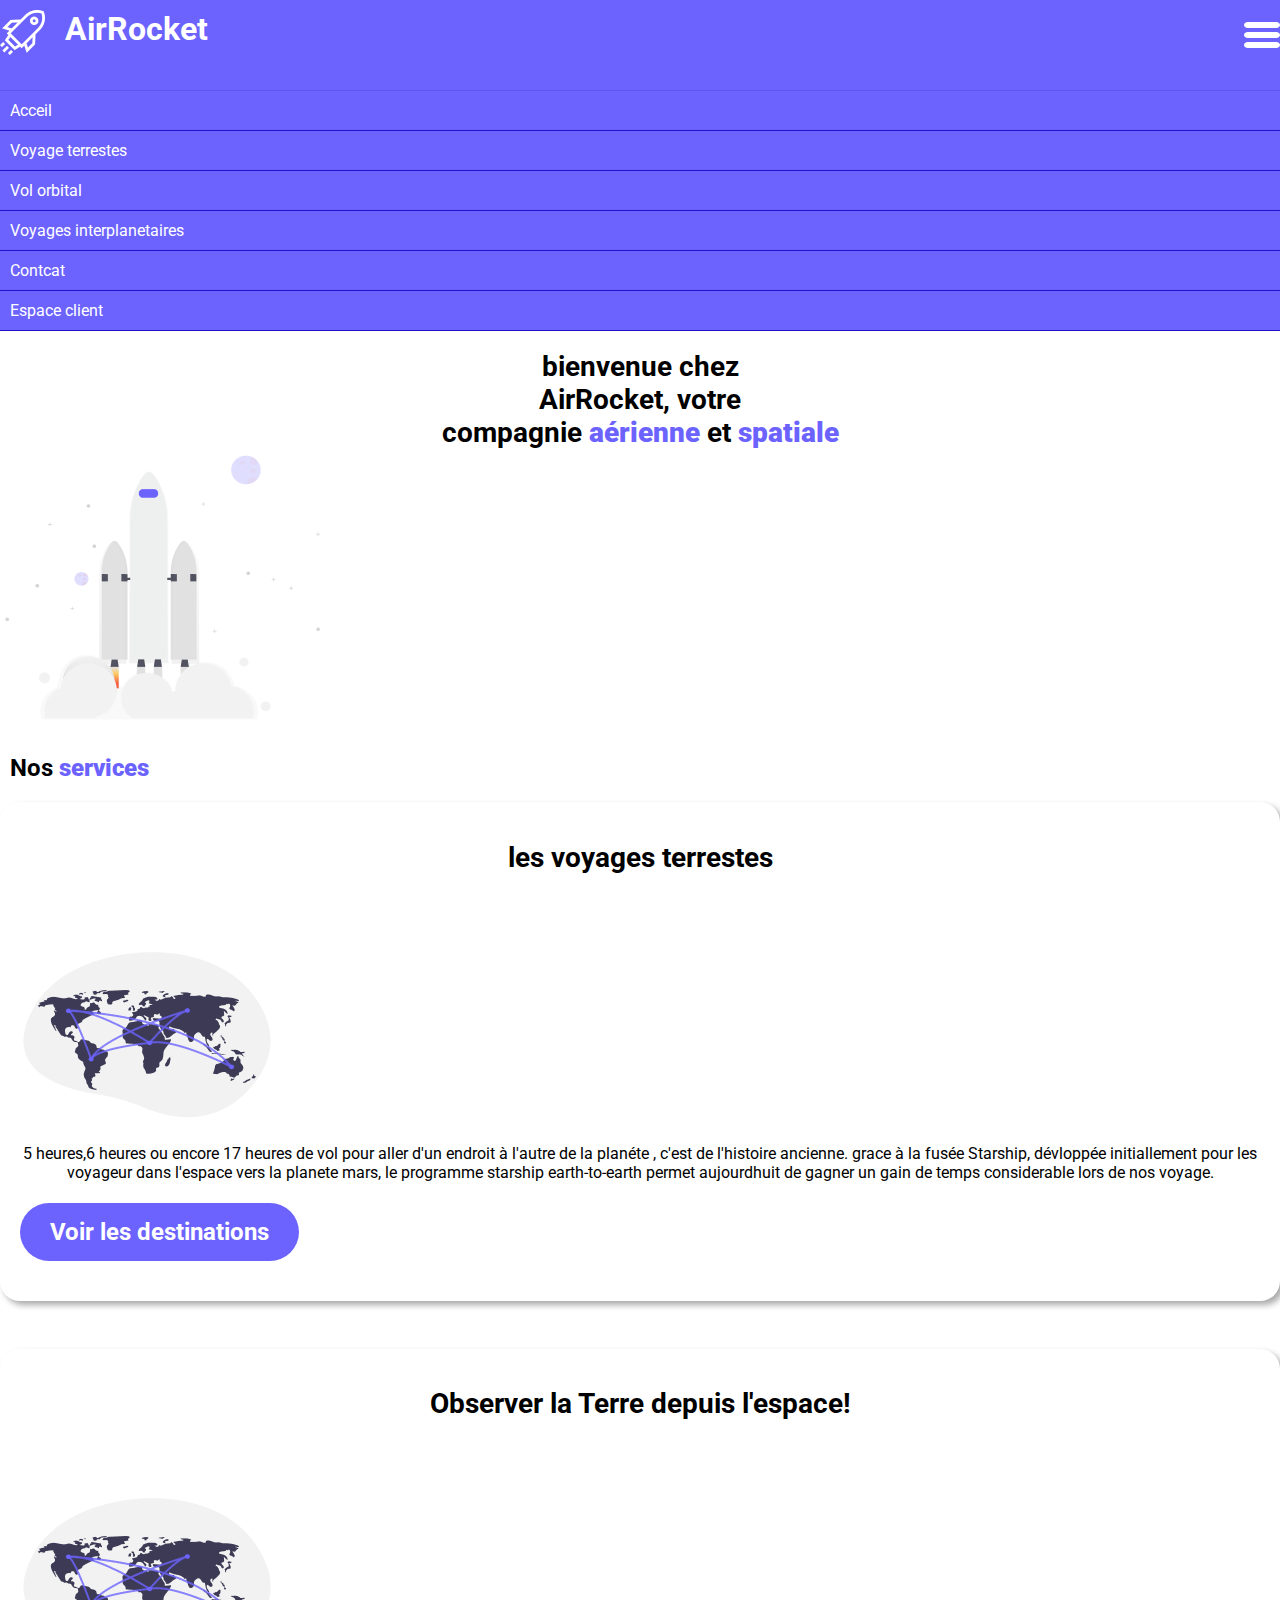
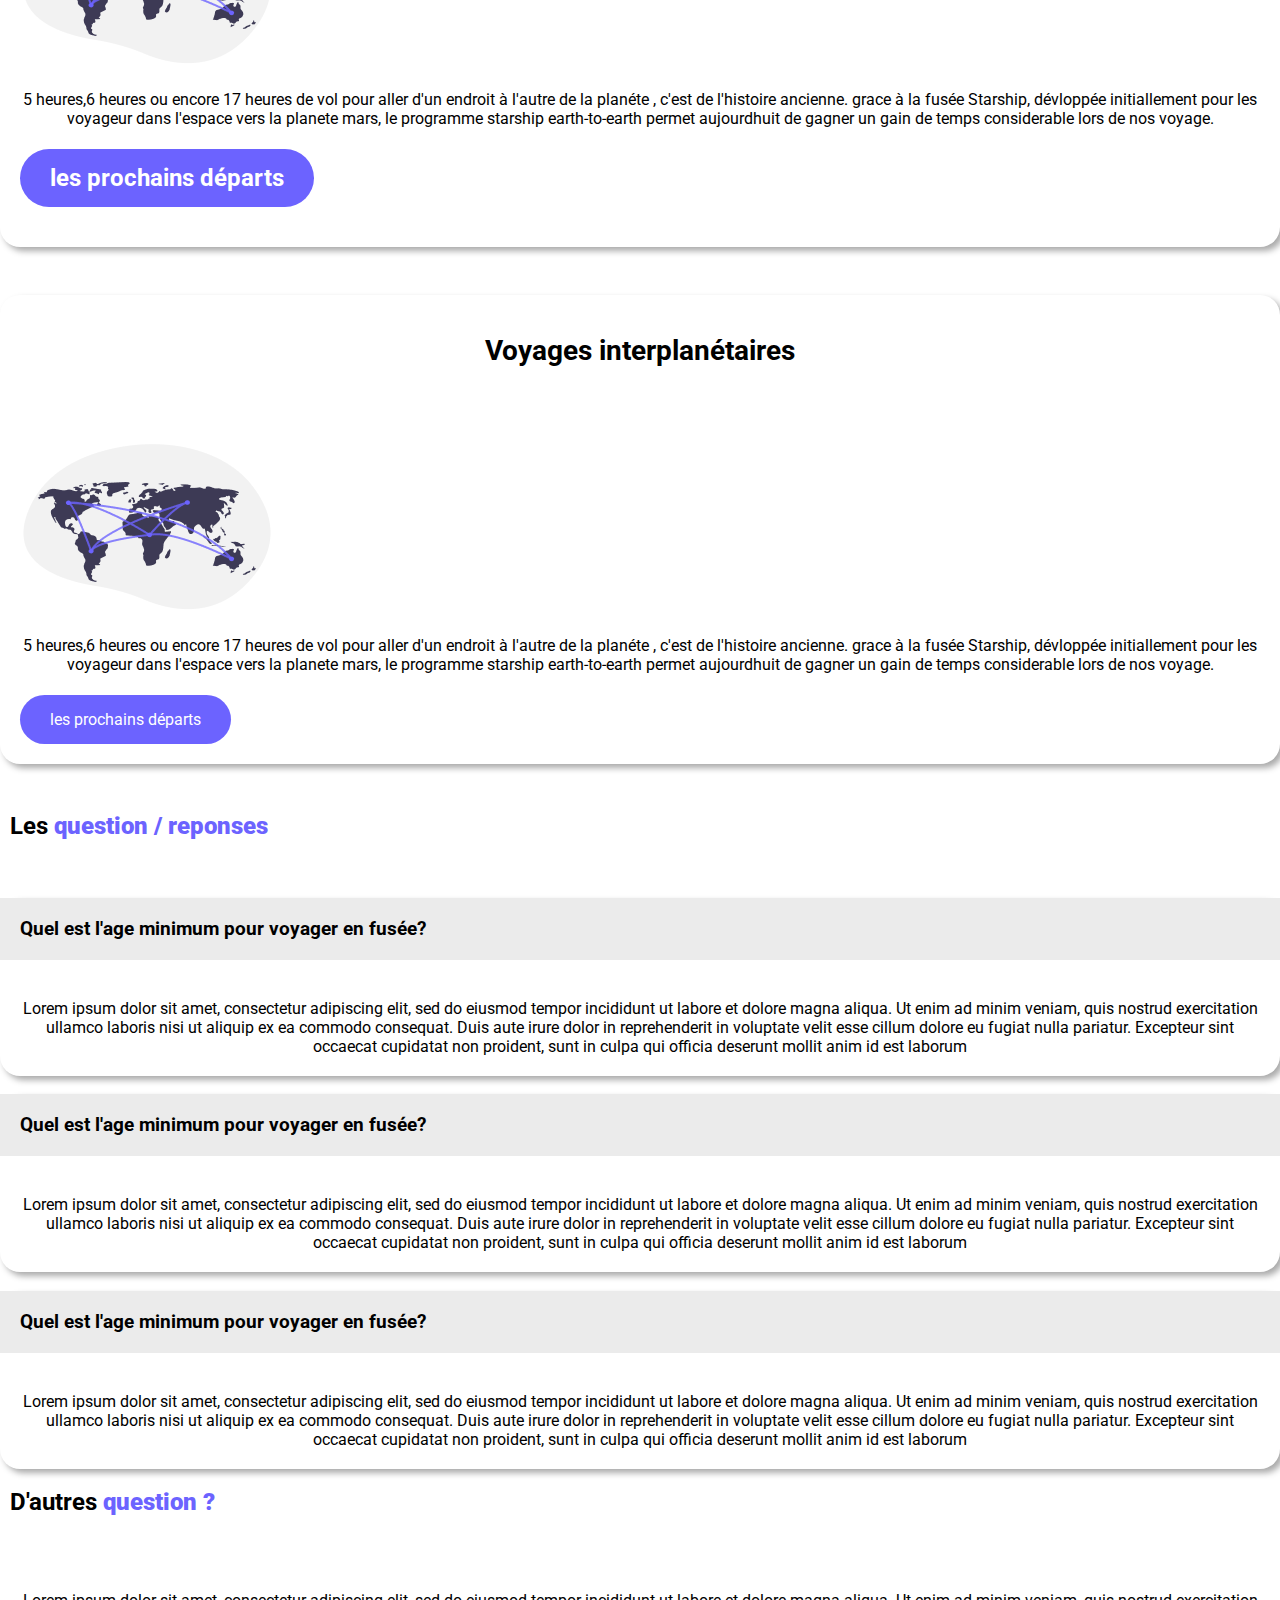
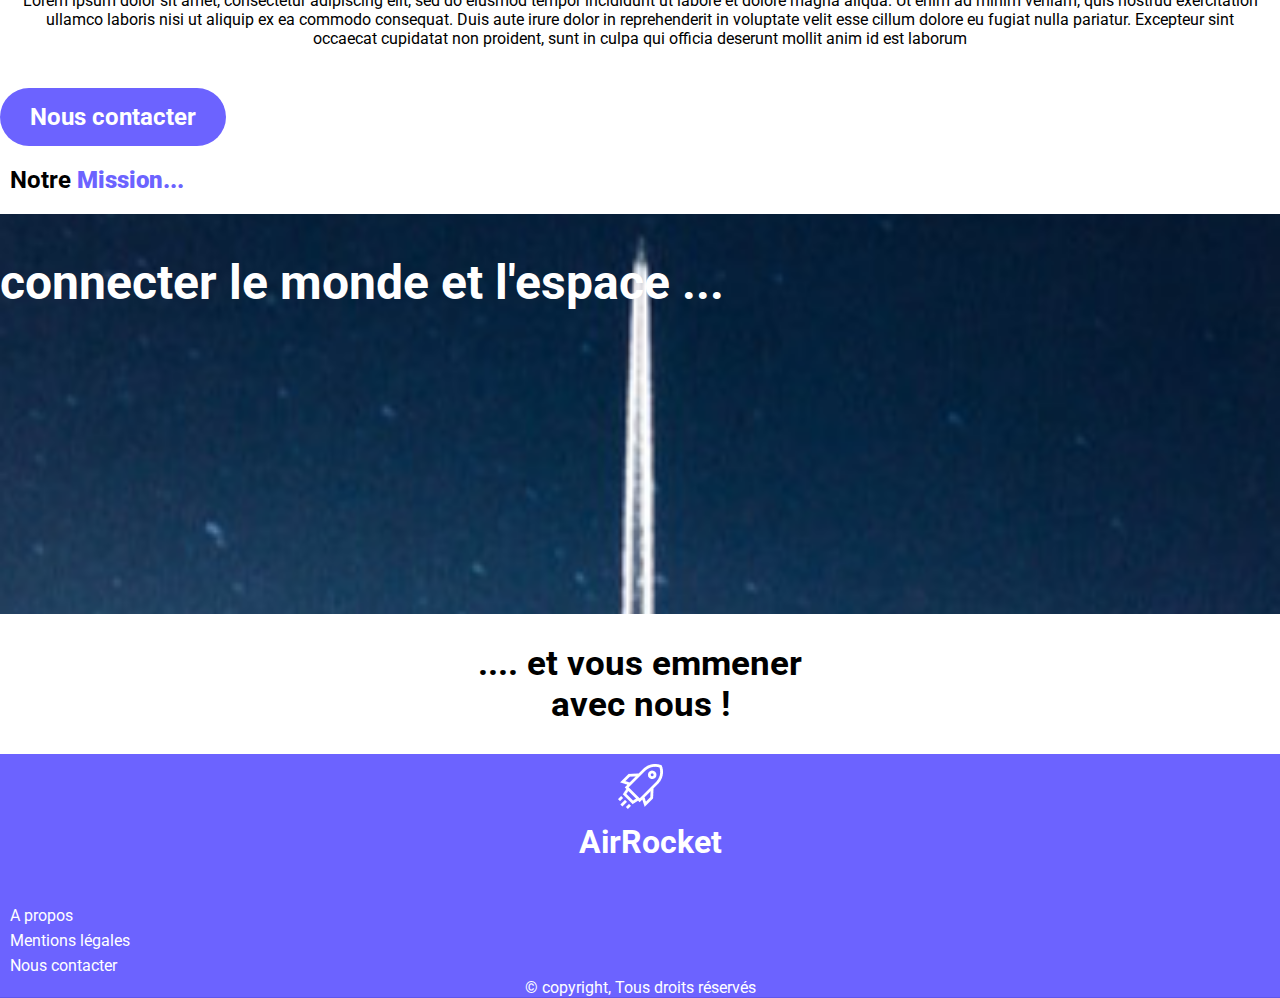
<file:  index-acceuil.html>
<!DOCTYPE html>
<html>

<head>
    <meta charset="utf-8">
    <meta name="viewport" content="width=device-width">
    <title> airrocket</title>
    <link rel="stylesheet" href="style.css" />
    <meta name="description" content="page d'acceuil du sie astrologique">
    <link href="https://fonts.googleapis.com/css2?family=Roboto:wght@500&display=swap" rel="stylesheet">
</head>

<body>

    <header class="site-header">
        <div class="contaner-header">
            <div class=" logo-right">
                <img class="dispo-logo" src="logo-airrocket/Group-2.png" alt="logo-airrocket">
                <h1 class="color-site"> AirRocket</h1>
            </div>

            <img class="options-header" src="troispoints/Icone Menu Burger.svg" at=" clic option">
        </div>
    </header>

    <nav class="site-menu">
        <a href="#" class="site-link">Acceil</a>
        <a href="#" class="site-link">Voyage terrestes</a>
        <a href="#" class="site-link">Vol orbital</a>
        <a href="#" class="site-link">Voyages interplanetaires</a>
        <a href="#" class="site-link"> Contcat</a>
        <a href="#" class="site-link">Espace client</a>
    </nav>

    <div>

        <h1>bienvenue chez <br>AirRocket, votre <br>compagnie <strong class="p-mot">aérienne </strong> et <strong
                class="p-mot">spatiale</strong></h1>

        <img src="illustration/Contenu.png" at="illlu-fusée" class="center">

        <h2 class="first-title">Nos <strong class="service-mot"> services</strong></h2>
    </div>


    <nav>

        <article>

            <h1 class="titre-voyage">les voyages terrestes </h1>

            <img src="logo-terre/card.png" at="illlu-terre" class="center">

            <p class="para-1">5 heures,6 heures ou encore 17 heures de vol pour aller d'un endroit à l'autre de la
                planéte , c'est de
                l'histoire ancienne.

                grace à la fusée Starship, dévloppée initiallement pour les voyageur dans l'espace vers la planete mars,
                le
                programme starship earth-to-earth permet aujourdhuit de gagner un gain de temps considerable lors de nos
                voyage.</p>

            <aside>
                <h2 class="sous-titre"><a href="#" class="clic-link">Voir les destinations </a></h2>
            </aside>
        </article>
    </nav>




    <article>
        <h1>Observer la Terre depuis l'espace!</h1>

        <img src="logo-terre/card.png" at="illlu-terre" class="center">

        <p id="para-2">5 heures,6 heures ou encore 17 heures de vol pour aller d'un endroit à l'autre de la planéte ,
            c'est de
            l'histoire ancienne.

            grace à la fusée Starship, dévloppée initiallement pour les voyageur dans l'espace vers la planete mars, le
            programme starship earth-to-earth permet aujourdhuit de gagner un gain de temps considerable lors de nos
            voyage.</p>

        <aside>
            <h2 class="sous-titre"><a href="#" class="clic-link">les prochains départs </a></h2>
        </aside>
    </article>


    <article>
        <h1>Voyages interplanétaires</h1>

        <img src="logo-terre/card.png" at="illlu-terre" class="center">

        <p id="para-2">5 heures,6 heures ou encore 17 heures de vol pour aller d'un endroit à l'autre de la planéte ,
            c'est de
            l'histoire ancienne.

            grace à la fusée Starship, dévloppée initiallement pour les voyageur dans l'espace vers la planete mars, le
            programme starship earth-to-earth permet aujourdhuit de gagner un gain de temps considerable lors de nos
            voyage.</p>

        <aside>
            <h2 class="sous-titre"></h2><a href="#" class="clic-link">les prochains départs </a></h2>
        </aside>
    </article>




    <nav>
        <h2><a href="#" class="clic-link-qst"> Les <strong class="p-mot"> question / reponses</strong></h2> </a>
    </nav>


    <artcicle>
        <section>
            <h3 class="link-questions">
                Quel est l'age minimum pour voyager en fusée?
            </h3>

            <p class="box-text">
                Lorem ipsum dolor sit amet, consectetur adipiscing elit, sed do eiusmod tempor incididunt ut labore et
                dolore magna aliqua. Ut enim ad minim veniam, quis nostrud exercitation ullamco laboris nisi ut aliquip
                ex ea commodo consequat. Duis aute irure dolor in reprehenderit in voluptate velit esse cillum dolore eu
                fugiat nulla pariatur. Excepteur sint occaecat cupidatat non proident, sunt in culpa qui officia
                deserunt mollit anim id est laborum

            </p>
        </section>
    </artcicle>


    <artcicle>
        <section>
            <h3 class="link-questions">
                Quel est l'age minimum pour voyager en fusée?
            </h3>

            <p class="box-text">
                Lorem ipsum dolor sit amet, consectetur adipiscing elit, sed do eiusmod tempor incididunt ut labore et
                dolore magna aliqua. Ut enim ad minim veniam, quis nostrud exercitation ullamco laboris nisi ut aliquip
                ex ea commodo consequat. Duis aute irure dolor in reprehenderit in voluptate velit esse cillum dolore eu
                fugiat nulla pariatur. Excepteur sint occaecat cupidatat non proident, sunt in culpa qui officia
                deserunt mollit anim id est laborum

            </p>
        </section>
    </artcicle>

    <artcicle>
        <section>
            <h3 class="link-questions">
                Quel est l'age minimum pour voyager en fusée?
            </h3>

            <p class="box-text">
                Lorem ipsum dolor sit amet, consectetur adipiscing elit, sed do eiusmod tempor incididunt ut labore et
                dolore magna aliqua. Ut enim ad minim veniam, quis nostrud exercitation ullamco laboris nisi ut aliquip
                ex ea commodo consequat. Duis aute irure dolor in reprehenderit in voluptate velit esse cillum dolore eu
                fugiat nulla pariatur. Excepteur sint occaecat cupidatat non proident, sunt in culpa qui officia
                deserunt mollit anim id est laborum

            </p>
        </section>
    </artcicle>


    <nav>
        <h2><a href="#" class="clic-link-qst"> D'autres <strong class="p-mot"> question ? </strong></h2> </a>

        <p class="box-text">
            Lorem ipsum dolor sit amet, consectetur adipiscing elit, sed do eiusmod tempor incididunt ut labore et
            dolore magna aliqua. Ut enim ad minim veniam, quis nostrud exercitation ullamco laboris nisi ut aliquip ex
            ea commodo consequat. Duis aute irure dolor in reprehenderit in voluptate velit esse cillum dolore eu fugiat
            nulla pariatur. Excepteur sint occaecat cupidatat non proident, sunt in culpa qui officia deserunt mollit
            anim id est laborum
        </p>

    </nav>
    <aside>
        <h2><a href="#" class="clic-link mp"> Nous contacter </a></h2>
    </aside>

    <h2 class="titres-site">
        Notre <strong class="p-mot"> Mission...</strong>
    </h2>

    <div class="fondairrocket">
        <div class="paragraphe-fontsize">
            <h2>connecter le monde et l'espace ...</h2>
        </div>
    </div>

    <h2 class="last-paragraphe">.... et vous emmener <br>avec nous !</h2>


    <footer class="site-header">
        <img class="dispo-logo" src="logo-airrocket/Group-2.png" alt="logo">
        <h1 class="color-site"> AirRocket</h1>



        <nav>
            <a href="#" class="link1">A propos </a>
            <a href="#" class="link1">Mentions légales</a>
            <a href="#" class="link1">Nous contacter</a>
        </nav>

        <aside>
            <span id="copyright symbol">&copy copyright, Tous droits r&eacute;serv&eacute;s </span>

        </aside>
    </footer>
</body>

</html>
</file>
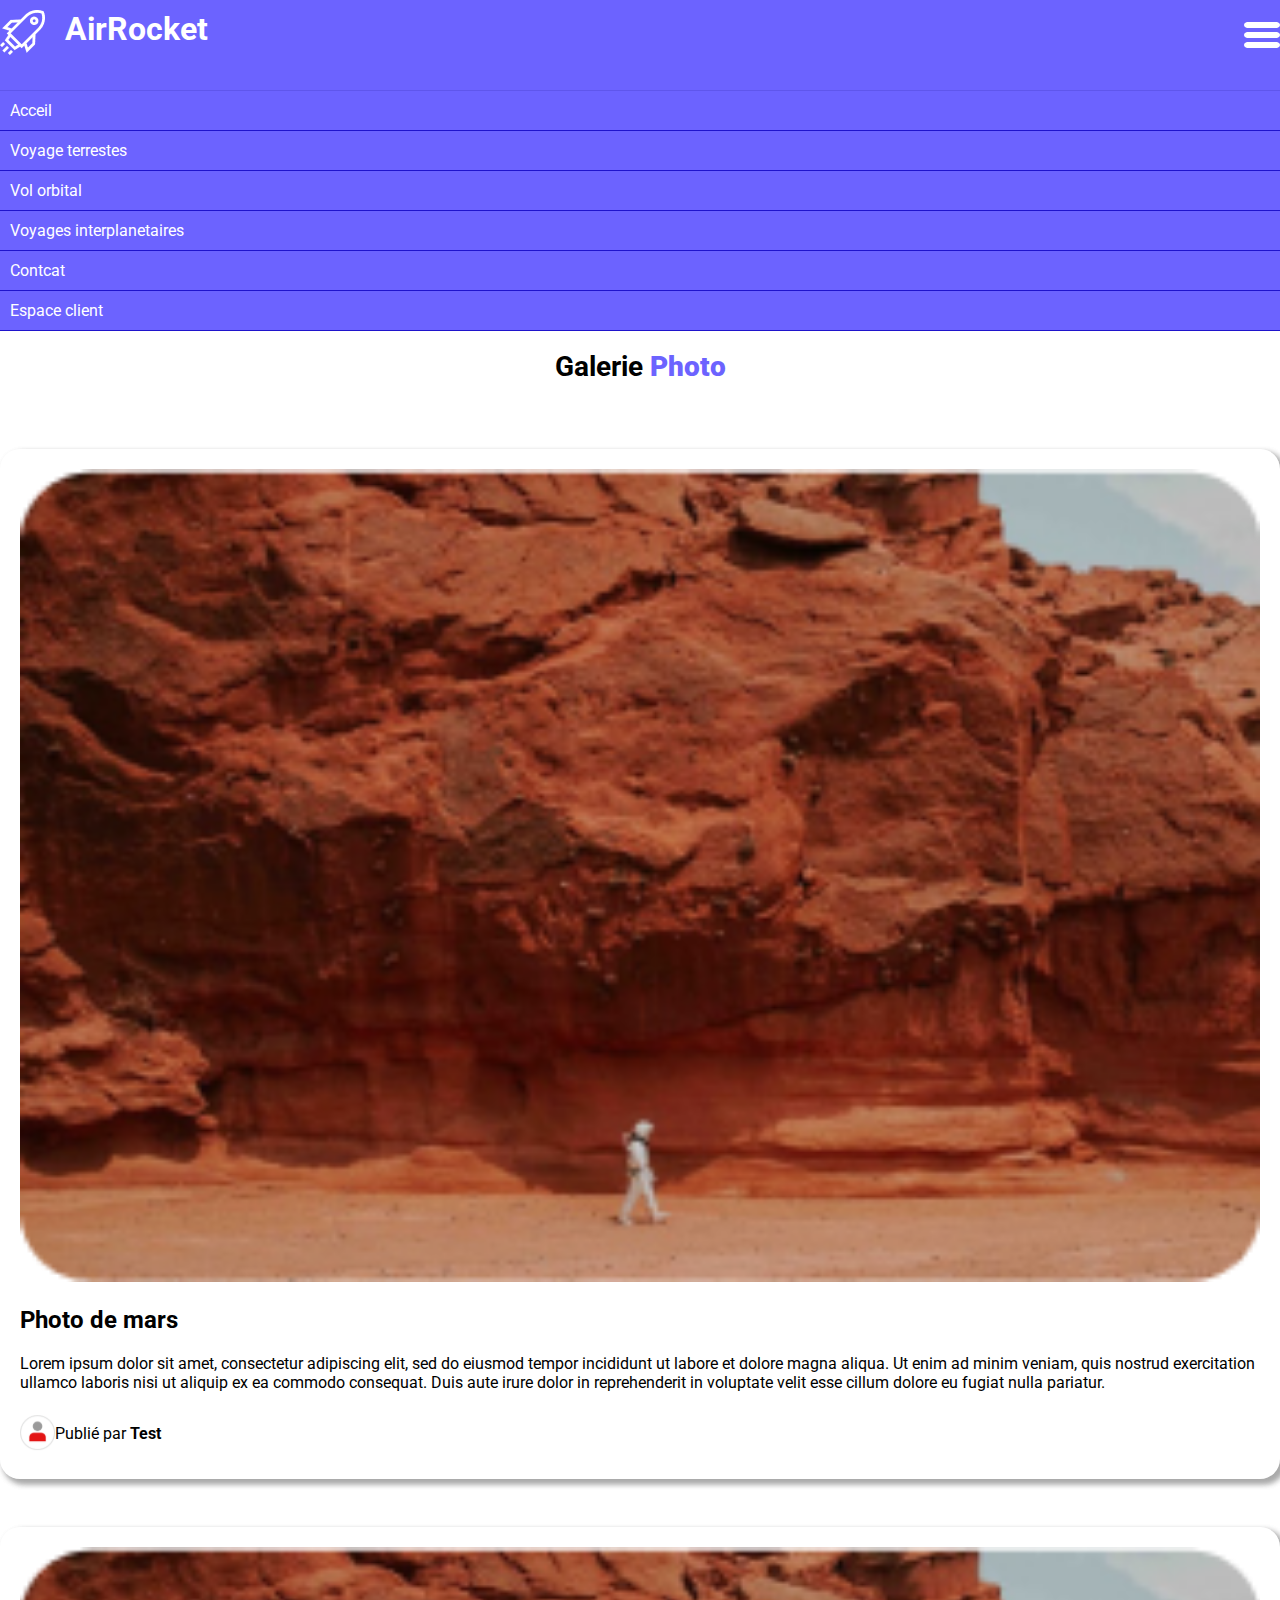
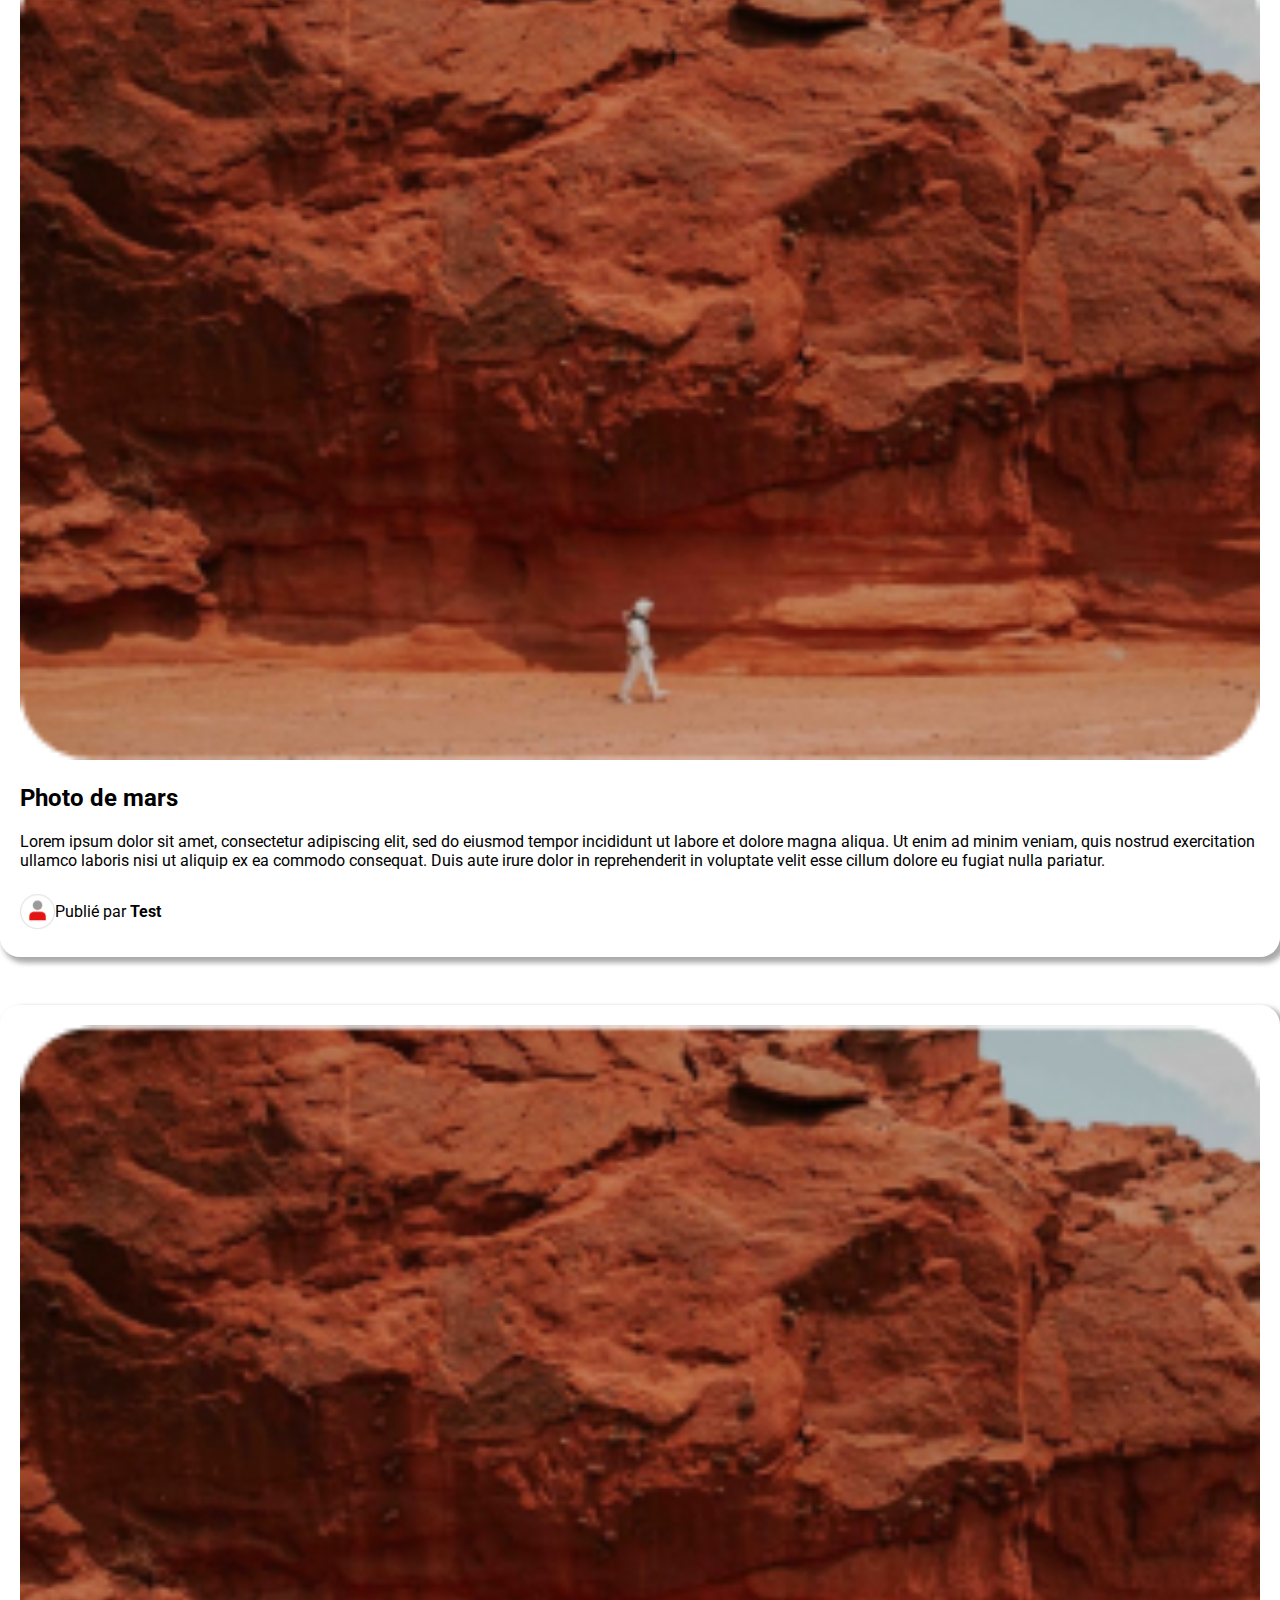
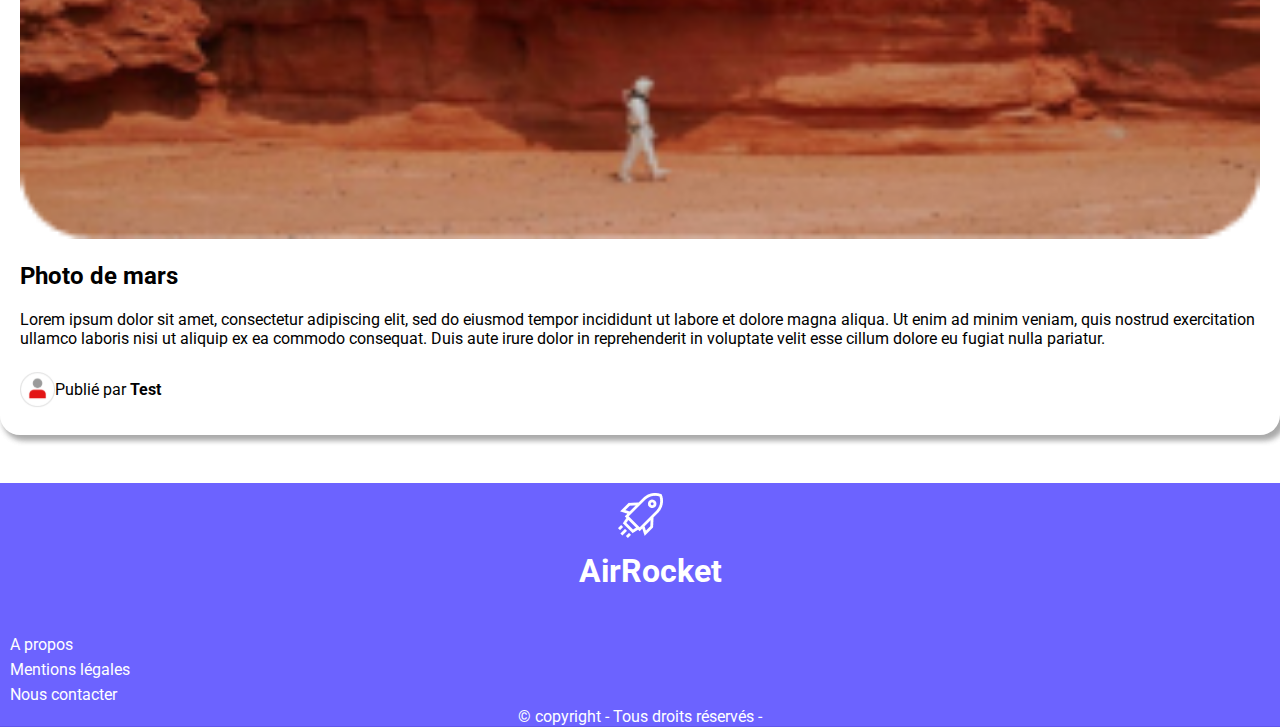
<file: galerie-photos.html>
<!DOCTYPE html>
<html lang="fr">

<head>
    <title>galerie photos</title>
    <meta charset="UTF-8">
    <meta name="description" content="page de galerie photos du site airrocket">
    <link href="style.css" rel="stylesheet" media="all" type="text/css">
    <link href="https://fonts.googleapis.com/css2?family=Roboto:ital,wght@0,400;0,500;0,700;1,400&display=swap"
        rel="stylesheet">
</head>


<body>

    <header class="site-header">

        <div class="contaner-header">
       <span class=" logo-right">
        <img class="dispo-logo" src="logo-airrocket/Group-2.png" alt="logo-airrocket">
        <h1 class="color-site"> AirRocket</h1>
    </span>
        
        <img class="options-header" src="troispoints/Icone Menu Burger.svg" at=" clic option">
    </div>
    </header>

    <nav class="site-menu">
        <a href="#" class="site-link">Acceil</a>
        <a href="#" class="site-link">Voyage terrestes</a>
        <a href="#" class="site-link">Vol orbital</a>
        <a href="#" class="site-link">Voyages interplanetaires</a>
        <a href="#" class="site-link"> Contcat</a>
        <a href="#" class="site-link">Espace client</a>


    </nav>



    <h1 class="main-ti">Galerie <strong class="p-mot">Photo</strong></h1>
    <section>
        <article>
            <img src="illu-sable/nicolas-lobos-kGtFjYdm7DI-unsplash 2.png" at="illstration" class="img-center">
            <h2>Photo de mars</h2>
            <p class="text-descrption-mars">Lorem ipsum dolor sit amet, consectetur adipiscing elit, sed do eiusmod tempor
                incididunt ut labore et dolore magna aliqua. Ut enim ad minim veniam, quis nostrud exercitation ullamco
                laboris nisi ut aliquip ex ea commodo consequat. Duis aute irure dolor in reprehenderit in voluptate
                velit esse cillum dolore eu fugiat nulla pariatur.</p>
            <div class="avatar-rouge">
                <img class="" src="logo-bohnome/Avatar.svg" alt="avatar rouge">
                <p class="comment-name">Publié par <strong>Test</strong></p>
            </div>
        </article>
    </section>





   
    <section>
        <article>
            <img src="illu-sable/nicolas-lobos-kGtFjYdm7DI-unsplash 2.png" at="illstration" class="img-center">
            <h2>Photo de mars</h2>
            <p class="text-descrption-mars">Lorem ipsum dolor sit amet, consectetur adipiscing elit, sed do eiusmod tempor
                incididunt ut labore et dolore magna aliqua. Ut enim ad minim veniam, quis nostrud exercitation ullamco
                laboris nisi ut aliquip ex ea commodo consequat. Duis aute irure dolor in reprehenderit in voluptate
                velit esse cillum dolore eu fugiat nulla pariatur.</p>
            <div class="avatar-rouge">
                <img class="" src="logo-bohnome/Avatar.svg" alt="avatar rouge">
                <p class="comment-name">Publié par <strong>Test</strong></p>
            </div>
        </article>
    </section>


    
    <section>
        <article>
            <img src="illu-sable/nicolas-lobos-kGtFjYdm7DI-unsplash 2.png" at="illstration" class="img-center">
            <h2>Photo de mars</h2>
            <p class="text-descrption-mars">Lorem ipsum dolor sit amet, consectetur adipiscing elit, sed do eiusmod tempor
                incididunt ut labore et dolore magna aliqua. Ut enim ad minim veniam, quis nostrud exercitation ullamco
                laboris nisi ut aliquip ex ea commodo consequat. Duis aute irure dolor in reprehenderit in voluptate
                velit esse cillum dolore eu fugiat nulla pariatur.</p>
            <div class="avatar-rouge">
                <img class="" src="logo-bohnome/Avatar.svg" alt="avatar rouge">
                <p class="comment-name">Publié par <strong>Test</strong></p>
            </div>
        </article>
    </section>





    <footer class="site-header">
        <img class="dispo-logo" src="logo-airrocket/Group-2.png" at="logo">
            <h1 class="color-site"> AirRocket</h1>
        
            <nav> 
                <a href="#" class="link1">A propos </a>
                <a href="#" class="link1">Mentions légales</a>
                <a href="#" class="link1">Nous contacter</a>     
                </nav>
    <aside>
    <span id="copyright symbol">&copy copyright - Tous droits r&eacute;serv&eacute;s - </span>
    
    </aside>
    </footer>
    </body>
    </html>
</file>
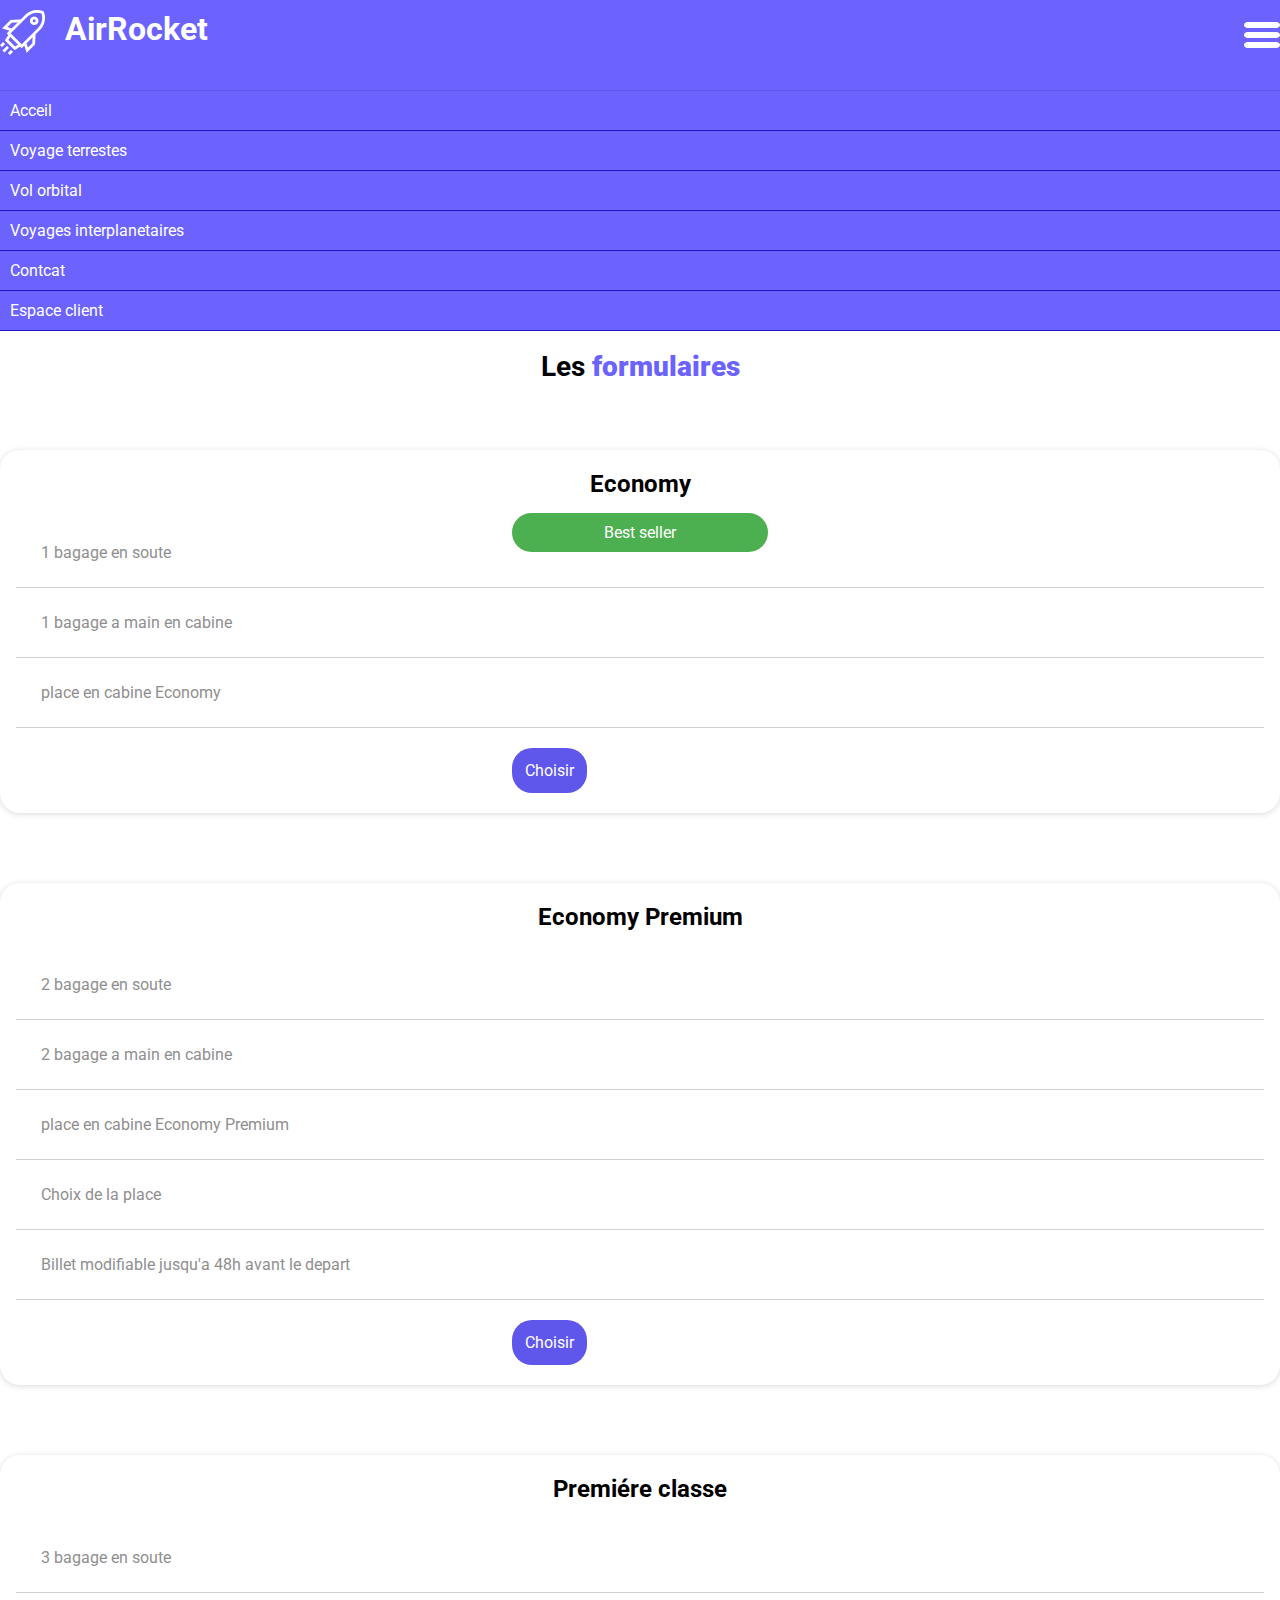
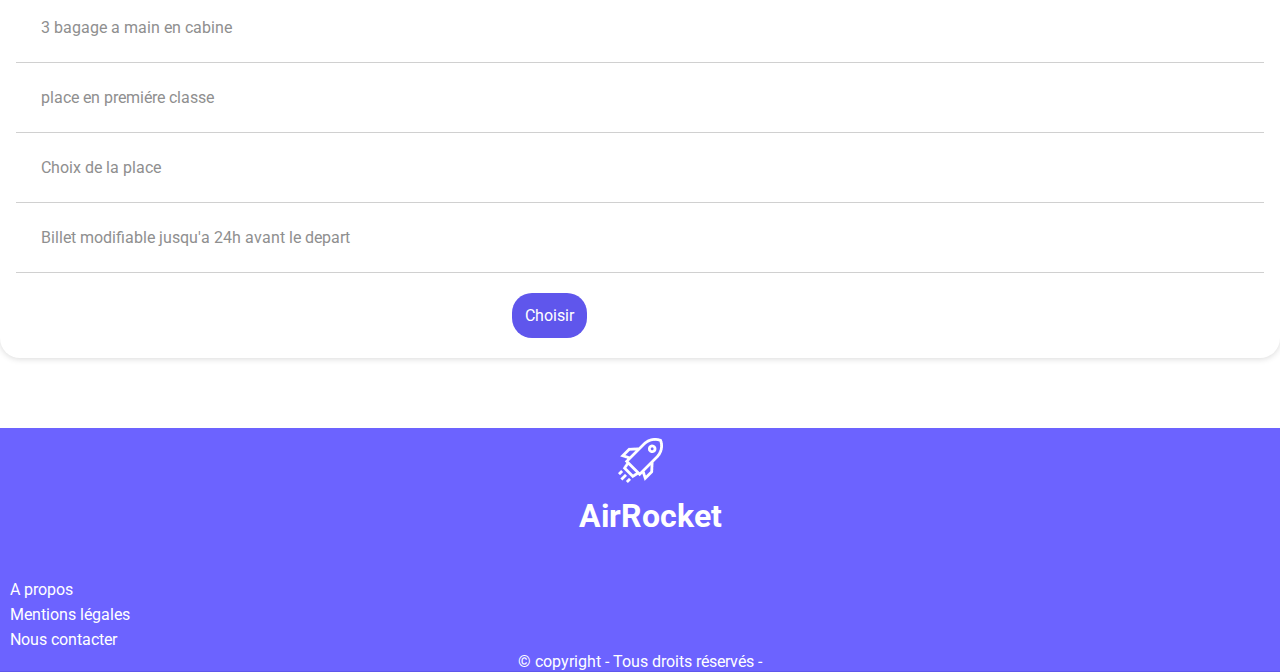
<file: index-les-formules.html>
<!DOCTYPE html>
<html>

<head>
    <meta charset="utf-8">
    <meta name="viewport" content="width=device-width">
    <title>Mquettes</title>
    <link rel="stylesheet" href="style.css" />
    <link href="https://fonts.googleapis.com/css2?family=Roboto:wght@500&display=swap" rel="stylesheet">

</head>

<body>

    <header class="site-header">

        <div class="contaner-header">
            <span class=" logo-right">
                <img class="dispo-logo" src="logo-airrocket/Group-2.png" alt="logo-airrocket">
                <h1 class="color-site"> AirRocket</h1>
            </span>

            <img class="options-header" src="troispoints/Icone Menu Burger.svg" alt=" clic option">
        </div>
    </header>

    <nav class="site-menu">
        <a href="#" class="site-link">Acceil</a>
        <a href="#" class="site-link">Voyage terrestes</a>
        <a href="#" class="site-link">Vol orbital</a>
        <a href="#" class="site-link">Voyages interplanetaires</a>
        <a href="#" class="site-link"> Contcat</a>
        <a href="#" class="site-link">Espace client</a>


    </nav>
    <nav>



        <h1>Les <strong class="p-mot"> formulaires</strong></h1>


        <nav class="container-div">
            <h2 class="titlesss">Economy</h2>
            <div class="items">1 bagage en soute</div>
            <div class="items">1 bagage a main en cabine</div>
            <div class="items">place en cabine Economy </div>

            <a class="link-choice" herf="#"> Choisir </a>


        </nav>

    <div class="container-div container-best-seller">
        <div class="box"> Best seller</div>
          
        <h2 class="titlesss">Economy Premium</h2>
       
       
        <div class="items">2 bagage en soute</div>
        <div class="items">2 bagage a main en cabine</div>
        <div class="items">place en cabine Economy Premium </div>
        <div class="items">Choix de la place</div>
        <div class="items">Billet modifiable jusqu'a 48h avant le depart</div>

        <a class="link-choice" herf="#"> Choisir </a>


     </div>


        <nav class="container-div">
            <h2 class="titlesss">Premiére classe</h2>
            <div class="items">3 bagage en soute</div>
            <div class="items">3 bagage a main en cabine</div>
            <div class="items">place en premiére classe </div>
            <div class="items">Choix de la place</div>
            <div class="items">Billet modifiable jusqu'a 24h avant le depart</div>

            <a class="link-choice" herf="#"> Choisir </a>


        </nav>



        <footer class="site-header">
            <img class="dispo-logo" src="logo-airrocket/Group-2.png" at="logo">
            <h1 class="color-site"> AirRocket</h1>

            <nav>
                <a href="#" class="link1">A propos </a>
                <a href="#" class="link1">Mentions légales</a>
                <a href="#" class="link1">Nous contacter</a>
            </nav>
            <aside>
                <span id="copyright symbol">&copy copyright - Tous droits r&eacute;serv&eacute;s - </span>

            </aside>
        </footer>
</body>

</html>
</file>
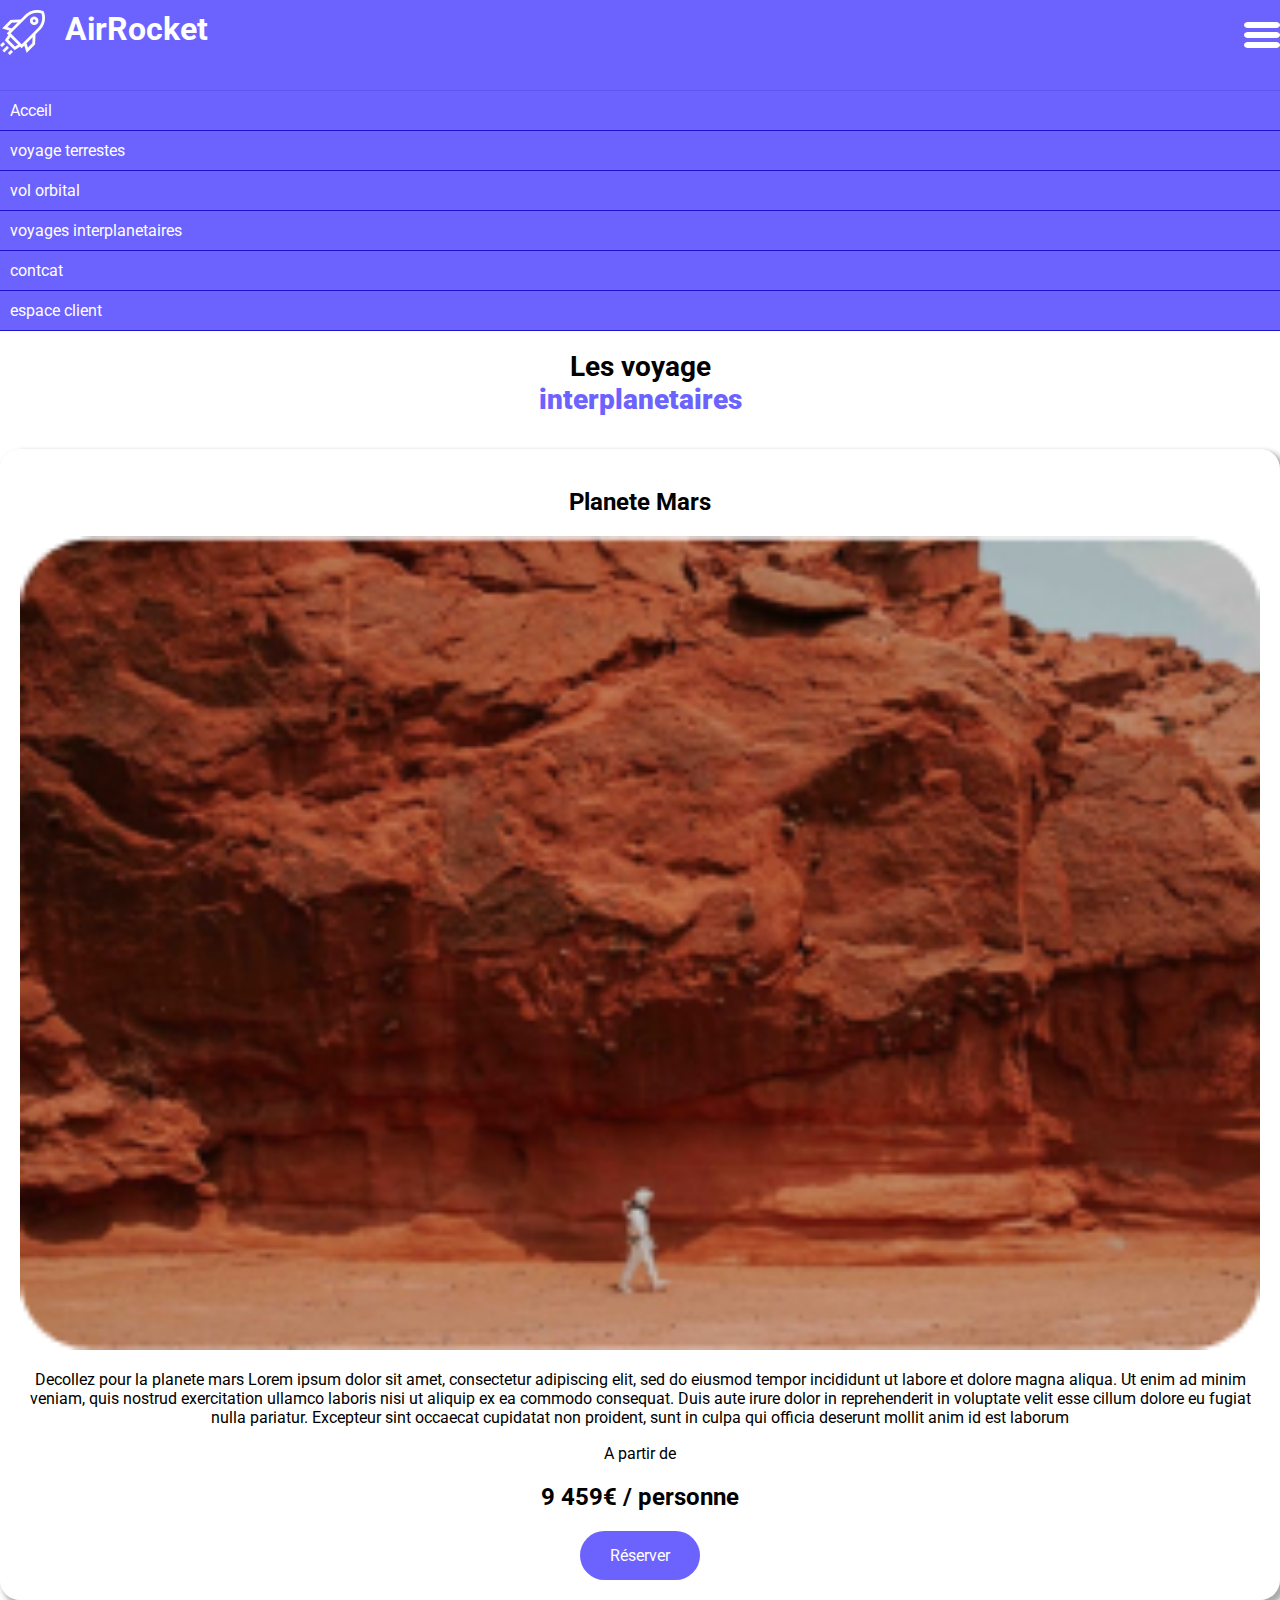
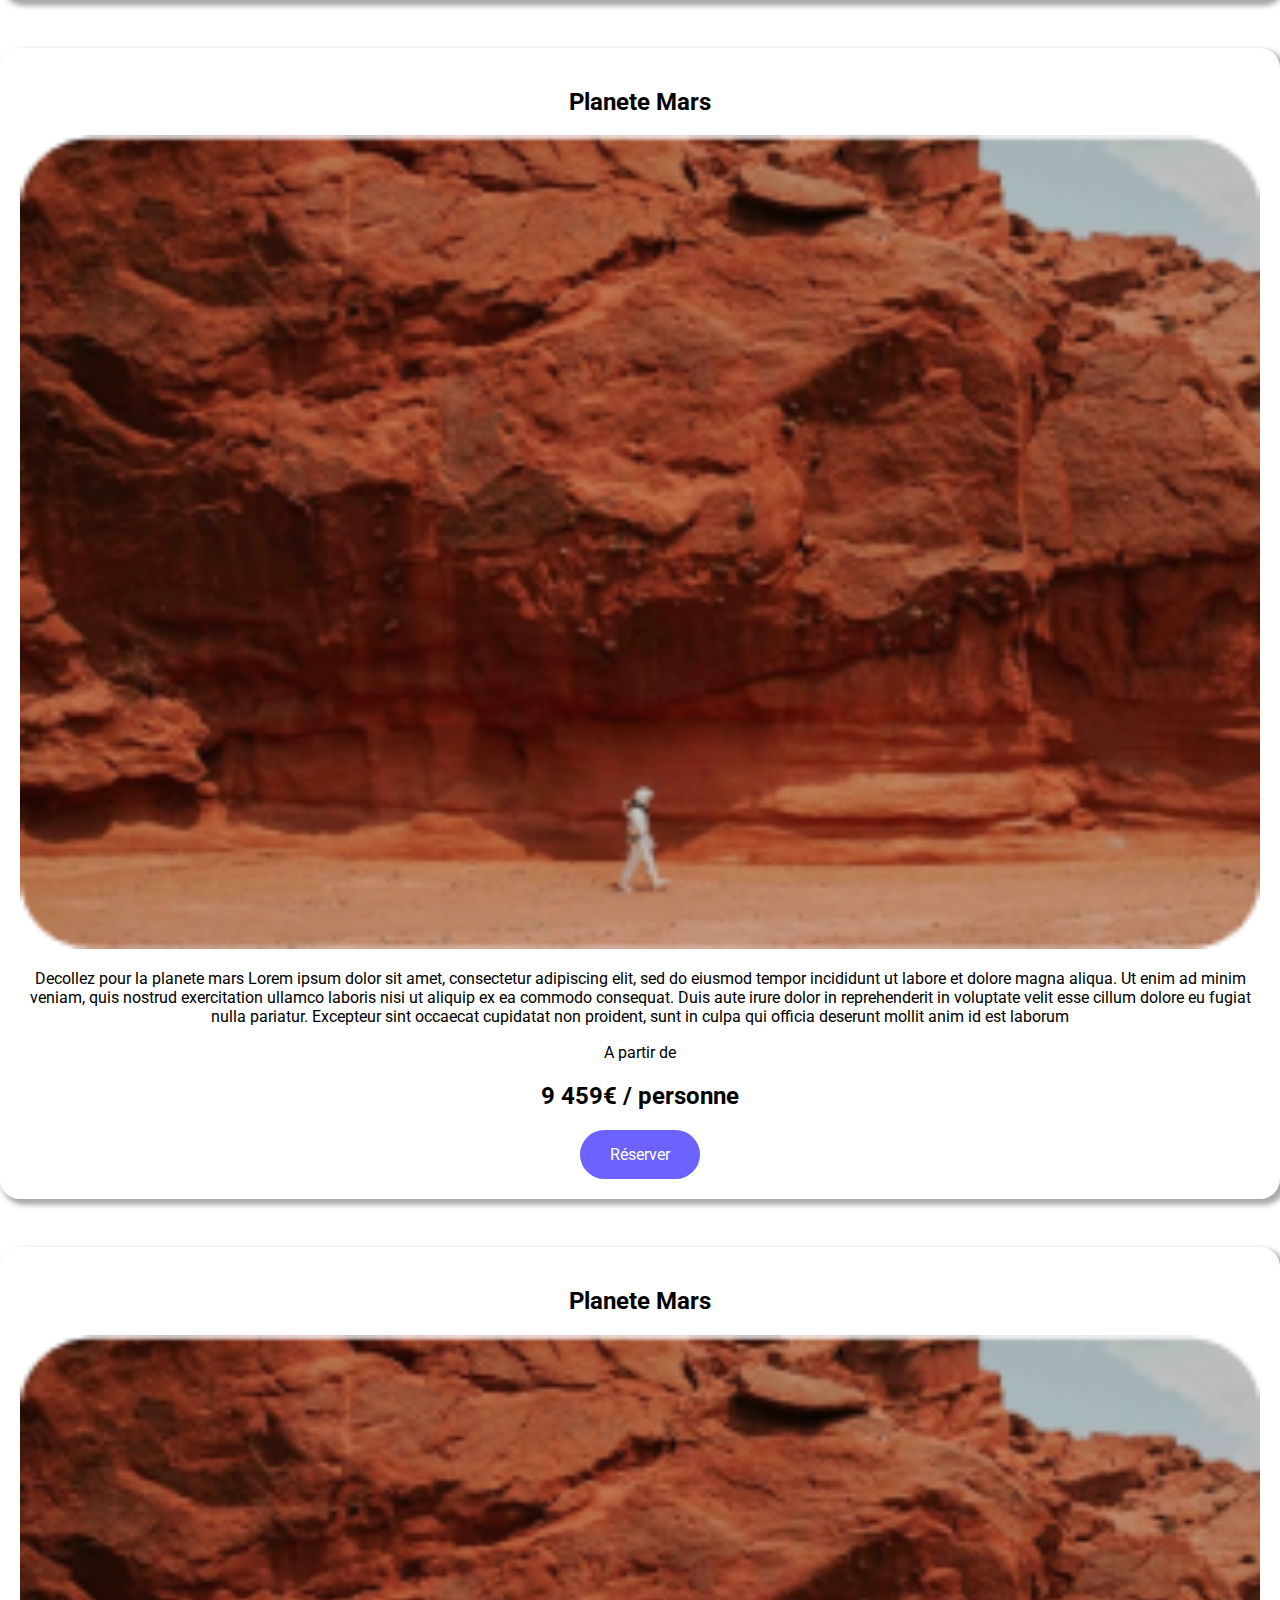
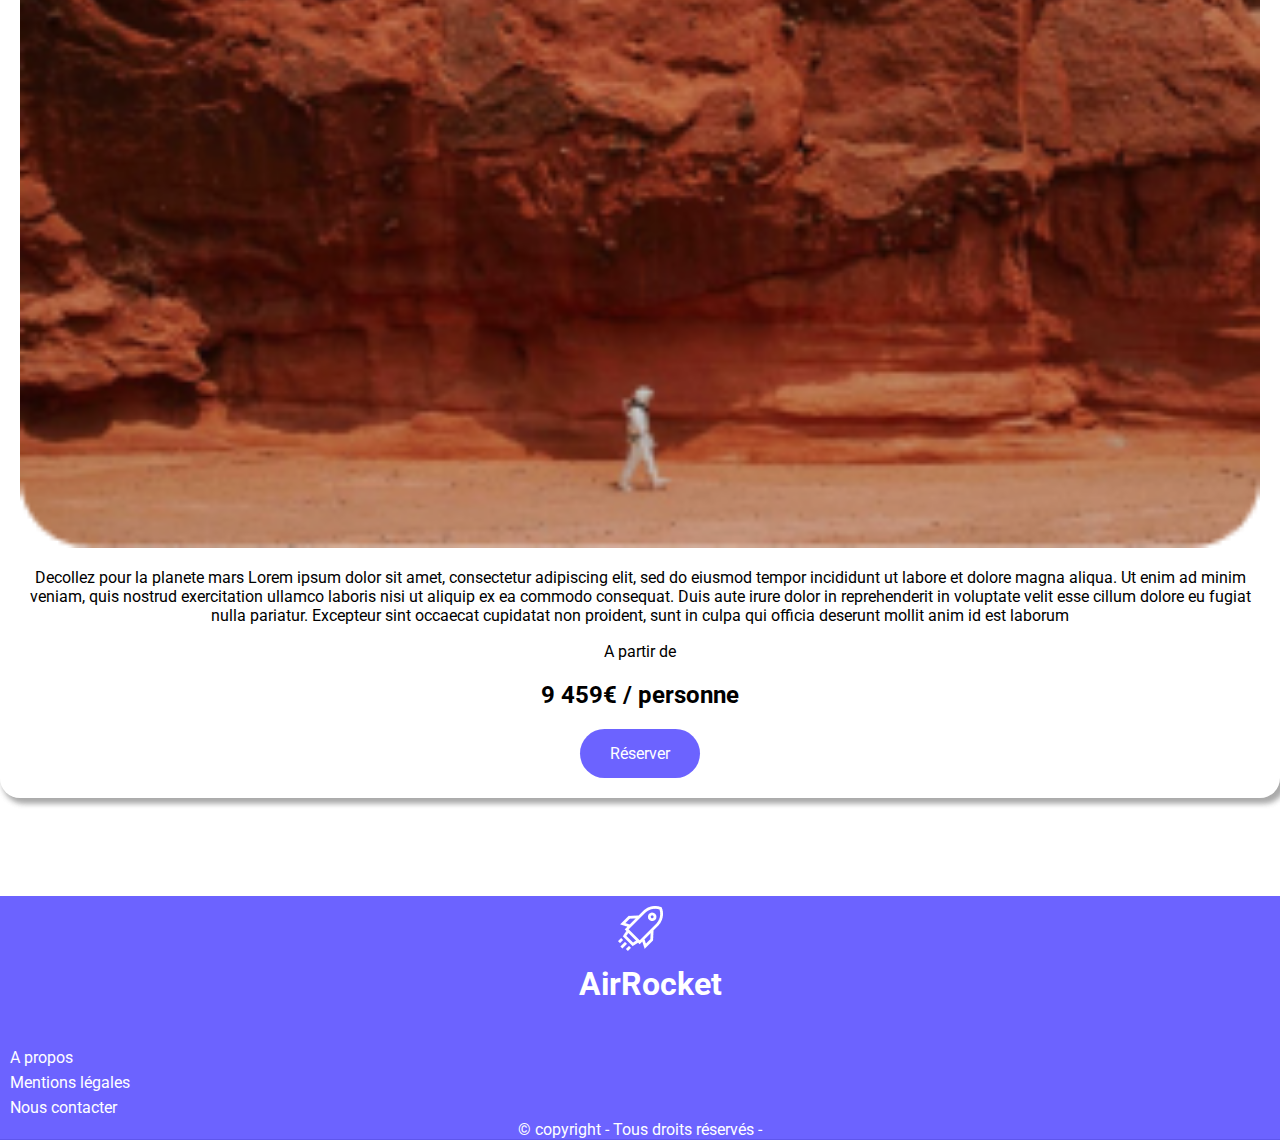
<file: index-les-voyages-interplanétaires-mobile.html>
<!DOCTYPE html>
<html>

<head>
    <meta charset="utf-8">
    <meta name="description" content="page des voyages interplanetaires du site airrocket">
    <title>page voyages interplanetaires</title>
    <link rel="stylesheet" href="style.css"/>
    <link href="https://fonts.googleapis.com/css2?family=Roboto:wght@500&display=swap" rel="stylesheet">
</head>

<body>

    <header class="site-header">
        <div class="contaner-header">
       <div class=" logo-right">
    <img class="dispo-logo" src="logo-airrocket/Group-2.png" alt="logo-airrocket">
        <h1 class="color-site"> AirRocket</h1>
       </div>
        
        <img class="options-header" src="troispoints/Icone Menu Burger.svg" at=" clic option">
    </div>
    </header>

    <nav class="site-menu">
        <a href="#" class="site-link">Acceil</a>
        <a href="#" class="site-link">voyage terrestes</a>
        <a href="#" class="site-link">vol orbital</a>
        <a href="#" class="site-link">voyages interplanetaires</a>
        <a href="#" class="site-link"> contcat</a>
        <a href="#" class="site-link">espace client</a>



    </nav>
    <nav>

            <h1>Les voyage <br><strong class="p-mot">interplanetaires <br> </strong></h1>

       
    </nav>
    <section>
        <article>
    
            <h2 class="titre-voyage"> Planete Mars </h2>
    
            <img src="illu-sable/nicolas-lobos-kGtFjYdm7DI-unsplash 2.png" at="illstration" class="img-center">
    
            <p class="para-1"> Decollez pour la planete mars Lorem ipsum dolor sit amet, consectetur adipiscing elit, sed do
                eiusmod tempor incididunt ut labore et dolore magna aliqua. Ut enim ad minim veniam, quis nostrud
                exercitation ullamco laboris nisi ut aliquip ex ea commodo consequat. Duis aute irure dolor in reprehenderit
                in voluptate velit esse cillum dolore eu fugiat nulla pariatur. Excepteur sint occaecat cupidatat non
                proident, sunt in culpa qui officia deserunt mollit anim id est laborum</p>
    
    
              
                    <p class="para-prix"> A partir de </p>
                    <h2 class="para-prixx">9 459€ / personne</h2>
                    
                    <div class="btn-center">
                       <a href="#" class="clic-link"> Réserver </a>
                    </div>
    
    
        </article>
    
    </section>



<section>
    <article>

        <h2 class="titre-voyage"> Planete Mars </h2>

        <img src="illu-sable/nicolas-lobos-kGtFjYdm7DI-unsplash 2.png" at="illstration" class="img-center">

        <p class="para-1"> Decollez pour la planete mars Lorem ipsum dolor sit amet, consectetur adipiscing elit, sed do
            eiusmod tempor incididunt ut labore et dolore magna aliqua. Ut enim ad minim veniam, quis nostrud
            exercitation ullamco laboris nisi ut aliquip ex ea commodo consequat. Duis aute irure dolor in reprehenderit
            in voluptate velit esse cillum dolore eu fugiat nulla pariatur. Excepteur sint occaecat cupidatat non
            proident, sunt in culpa qui officia deserunt mollit anim id est laborum</p>


          
                <p class="para-prix"> A partir de </p>
                <h2 class="para-prixx">9 459€ / personne</h2>
                
                <div class="btn-center">
                   <a href="#" class="clic-link"> Réserver </a>
                </div>


    </article>

</section>




<section>
    <article>

        <h2 class="titre-voyage"> Planete Mars </h2>

        <img src="illu-sable/nicolas-lobos-kGtFjYdm7DI-unsplash 2.png" at="illstration" class="img-center">

        <p class="para-1"> Decollez pour la planete mars Lorem ipsum dolor sit amet, consectetur adipiscing elit, sed do
            eiusmod tempor incididunt ut labore et dolore magna aliqua. Ut enim ad minim veniam, quis nostrud
            exercitation ullamco laboris nisi ut aliquip ex ea commodo consequat. Duis aute irure dolor in reprehenderit
            in voluptate velit esse cillum dolore eu fugiat nulla pariatur. Excepteur sint occaecat cupidatat non
            proident, sunt in culpa qui officia deserunt mollit anim id est laborum</p>


          
                <p class="para-prix"> A partir de </p>
                <h2 class="para-prixx">9 459€ / personne</h2>
                
                <div class="btn-center">
                   <a href="#" class="clic-link"> Réserver </a>
                </div>


    </article>

</section>




<aside class="aside">

</aside>

<footer class="site-header">
    <img class="dispo-logo" src="logo-airrocket/Group-2.png" at="logo">
        <h1 class="color-site"> AirRocket</h1>
    
        <nav> 
            <a href="#" class="link1">A propos </a>
            <a href="#" class="link1">Mentions légales</a>
            <a href="#" class="link1">Nous contacter</a>     
            </nav>
<aside>
<span id="copyright symbol">&copy copyright - Tous droits r&eacute;serv&eacute;s - </span>

</aside>
</footer>
</body>
</html>
</file>
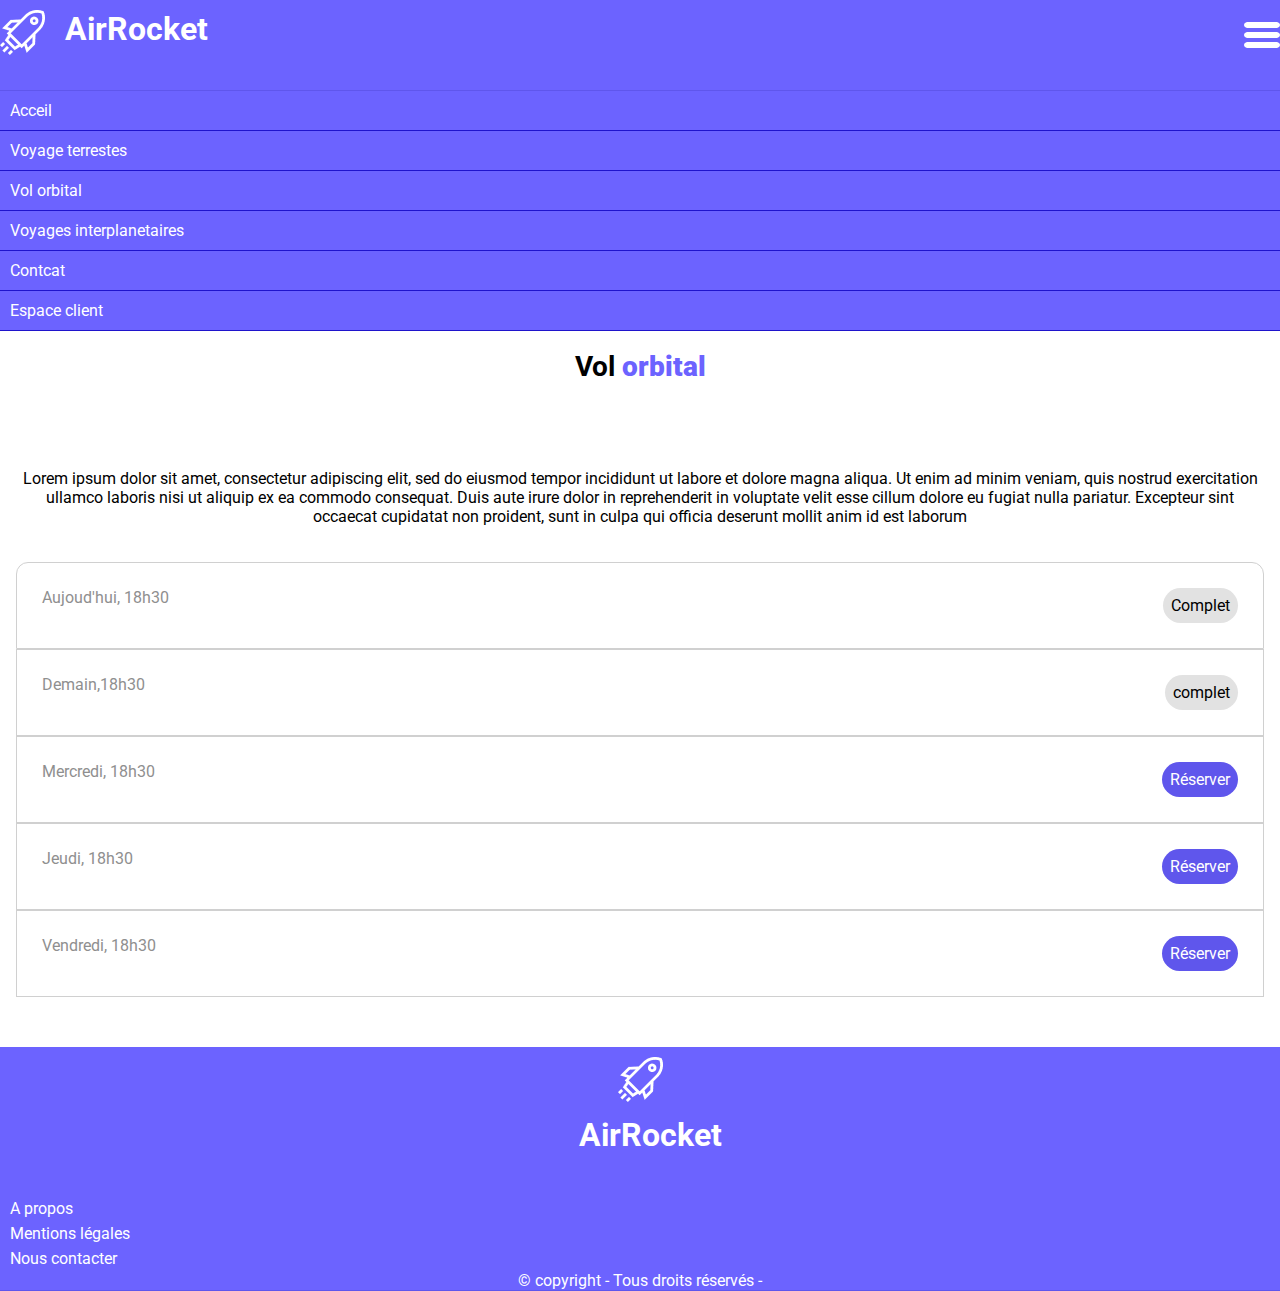
<file: index-vol-orbital.html>
<!DOCTYPE html>
<html>

<head>
    <meta charset="utf-8">
    <meta name="description" content="page des vols orbital du site airrocket">
    <title>page des vols orbital</title>
    <link rel="stylesheet" href="style.css" />
    <link href="https://fonts.googleapis.com/css2?family=Roboto:wght@500&display=swap" rel="stylesheet">
</head>

<body>

    <header class="site-header">

        <div class="contaner-header">
       <span class=" logo-right">
        <img class="dispo-logo" src="logo-airrocket/Group-2.png" alt="logo-airrocket">
        <h1 class="color-site"> AirRocket</h1>
    </span>
        
        <img class="options-header" src="troispoints/Icone Menu Burger.svg" at=" clic option">
    </div>
    </header>

    <nav class="site-menu">
        <a href="#" class="site-link">Acceil</a>
        <a href="#" class="site-link">Voyage terrestes</a>
        <a href="#" class="site-link">Vol orbital</a>
        <a href="#" class="site-link">Voyages interplanetaires</a>
        <a href="#" class="site-link"> Contcat</a>
        <a href="#" class="site-link">Espace client</a>


    </nav>
<nav>
   
        <h1>Vol <strong class="p-mot"> orbital</strong></h1>

        <p class="box-text">
            Lorem ipsum dolor sit amet, consectetur adipiscing elit, sed do eiusmod tempor incididunt ut labore et dolore magna aliqua. Ut enim ad minim veniam, quis nostrud exercitation ullamco laboris nisi ut aliquip ex ea commodo consequat. Duis aute irure dolor in reprehenderit in voluptate velit esse cillum dolore eu fugiat nulla pariatur. Excepteur sint occaecat cupidatat non proident, sunt in culpa qui officia deserunt mollit anim id est laborum
        
        </p>
</nav>

<div class="container">
    <div class="item item2"> Aujoud'hui, 18h30 <span class="clic-reservation">Complet</span> </div>
    <div class="item"> Demain,18h30 <span class="clic-reservation">complet</span></div>
    <div class="item"> Mercredi, 18h30 <span class="clic-reservation2">Réserver</span></div>
    <div class="item">  Jeudi, 18h30 <span class="clic-reservation2">Réserver </span></div>
    <div class="item"> Vendredi, 18h30 <span class="clic-reservation2">Réserver </span></div>
</div>

<aside class="aside">

</aside>


<footer class="site-header">
    <img class="dispo-logo" src="logo-airrocket/Group-2.png" at="logo">
        <h1 class="color-site"> AirRocket</h1>
    
        <nav> 
            <a href="#" class="link1">A propos </a>
            <a href="#" class="link1">Mentions légales</a>
            <a href="#" class="link1">Nous contacter</a>     
            </nav>
<aside>
<span id="copyright symbol">&copy copyright - Tous droits r&eacute;serv&eacute;s - </span>

</aside>
</footer>
</body>
</html>
</file>
<file: style.css>
* {
  box-sizing: border-box;
}

body{
  margin:0;
  font-family: 'Roboto', sans-serif;
}

.dispo-logo {
  padding-top: 10px;

}
.site-header {
 background: #6C63FF;
 color: #fff;
 text-align: center;
 display:block;
 margin: 0px 0px 0em 0%;
 padding:0;
 border-bottom: 1px solid #5F56EC;

}


 .p-mot { 
  color: #6C63FF;

 }

 .p-mot {
color: #6C63FF;
}

.service-mot {
 color: #6C63FF; 
}

h1 {
  
  text-align: center;
  height: 80px;
  font-size: 28px;   
}

.first-title{
  margin-left: 10px;
}

article {
  background: #ffffff;
  box-shadow: 0px 1px 6px rgba(0,0,0,0.15);
  border-radius: 10px;
  margin-bottom: 3rem;
  
 
}
 
.site-link:hover {
  background-color: #150ABC;
}

.site-link { 
background: #6C63FF;
display:block;
padding: 10px;
display:block; 
color: #fff;
text-decoration: none;
}



.clic-link 
{
background: #6C63FF;
color: #fff;
border-radius: 30px;
display: inline-block;
padding: 15px;
text-decoration: none;
text-align: center;
padding-left: 30px;
padding-right: 30px;

}
.btn-center{
  text-align: center;
}

.aside {
padding-bottom: 40px;
}

.para-prix {
text-align: center;

}
.para-prixx {
text-align: center;
}
.link1
{
text-decoration: none;
display:block;
color: #fff;
text-align: left;
margin-left: 10px;
line-height: 25px;
}


.contaner-header {
display: flex;
justify-content: space-between;
background-color: #6C63FF;
position:relative;

}

.color-site{ 
  font-weight: bolder;
  font-size: 32px ;
text-align: center;
margin-bottom: 0%;
margin-left: 20px;
margin-top:10px;

}

.site-link { 
  background: #6C63FF;
  display:block;
  color: #fff;
  text-decoration: none;
  margin-top: 0px;
  padding: 10px;
  border-bottom: 1px  solid #1F14CC ;

}


.p-mot { 
  color: #6C63FF;

 }

 .p-mot {
color: #6C63FF;
}

.service-mot {
 color: #6C63FF; 
}
h1 {
  
  text-align: center;

 
}
.titre-voyage
{
text-align:center;
}

.img-center { 
  width: 100%;
  }



  .para-1 
{
  text-align: center;
   
  padding-bottom: 1px;
  display:block;
  
}

#para-2 
{
  text-align: center;
   
  padding-bottom: 1px;
  display:block;
  
}

p {
  text-align: center

}

.clic-link-qst {
  text-decoration: none;
  color:black;
  margin-left: 10px;

}
article {
  box-shadow: 4px 4px 6px #aaa;
  border-radius: 20px;
padding: 20px;
}

.link-questions 
{
  background: #ebebeb;
  padding:20px;
}

 section {
  box-shadow: 4px 4px 6px #aaa;
  border-radius: 20px;

}

.box-text {
  padding: 20px;
}

.site-link1 {
  background: #6C63FF;
  display:block;
  padding: 10px; 
  color: #fff;
  text-decoration: none;
  margin-left: 0%;
  

}

footer {
padding: 20px;
}
.link1
{
  text-decoration: none;
  display:block;
  color: #fff;
  text-align: left;
  line-height: 25px;
}
.item{
  opacity: 1;
cursor: pointer;
background-color: white ;
border: 1px solid #D0D0D0;
margin: 0px 16px;
padding: 25px;
font-family: -apple-system, BlinkMacSystemFont, 'Segoe UI', Roboto, Oxygen, Ubuntu, Cantarell, 'Open Sans', 'Helvetica Neue', sans-serif;
font-size: 16px;
color:#8F8F8F;
display: flex;
justify-content: space-between;

}

.item2{
  border-top-left-radius: 12px;
border-top-right-radius:12px;

}
.item3{
  border-bottom-left-radius: 12px;
border-bottom-right-radius:12px;
}
.clic-reservation{
  background: #E2E2E2;
  color:black;
  border-radius: 20px;
 display: inline-block;
  padding: 8px;
  text-decoration: none;
  text-align: center;
  
}
.clic-reservation2 {
  background: #5F56EC;
  color:white;
  border-radius: 20px;
 display: inline-block;
  padding: 8px;
  text-decoration: none;
  text-align: center;

}

.aside {
  padding-bottom: 50px;
}


.contaner-header {
  padding: 0;
  display: flex;
  background-color: #6C63FF;
justify-content: space-between;

}

.logo-right {
  display: flex;
  justify-content: flex-start;
  align-items: flex-start;
  
}
.fondairrocket{
height: 400px;
background-size: cover;

background-image: url("image-fond/pexels.png");
display: flex;
background-position: center ;
}

.paragraphe-fontsize {
  font-size: 32px;
  text-align: center;
  color: white;
  
}

.titres-site
{ margin-left: 10px;

}


.last-paragraphe {
  text-align: center; 
  font-size: 35px;

}


.container-div {
  box-shadow: 0px 1px 6px rgba(0,0,0,0.15);
  border-radius: 20px;
  margin-bottom:70px ;
}

.items {
  border-bottom: 1px solid #D0D0D0;
  margin: 0px 16px;
  padding: 25px;
  font-family: -apple-system, BlinkMacSystemFont, 'Segoe UI', Roboto, Oxygen, Ubuntu, Cantarell, 'Open Sans', 'Helvetica Neue', sans-serif;
  font-size: 16px;
  color:#8F8F8F;

}
.titlesss {
  text-align: center;
  padding-top: 20px;
}

.link-choice {
  background: #5F56EC;
  color:white;
  border-radius: 20px;
 display: inline-block;
  padding: 13px;
  margin-left: 40%;
  text-decoration: none;
  text-align: center;
  margin-bottom: 20px;
  margin-top: 20px;
  
}

.box {
  background: #4cAF50;
  border-radius: 9999px;
  color: #ffffff;
  display: inline-block;
 padding: 10px;
text-align: center;
    background-position: top;
    position: absolute;
    top: 57%;
    left: 40%;
    right:40%;
}

.options-header{
  margin-bottom: 20px;
}

.avatar-rouge{

    display: flex;
    align-self: center;
    align-items: center;
}


.text-descrption-mars{
  font-size: 16px;
    margin-top: 0px;
    text-align: left;
}
</file>
